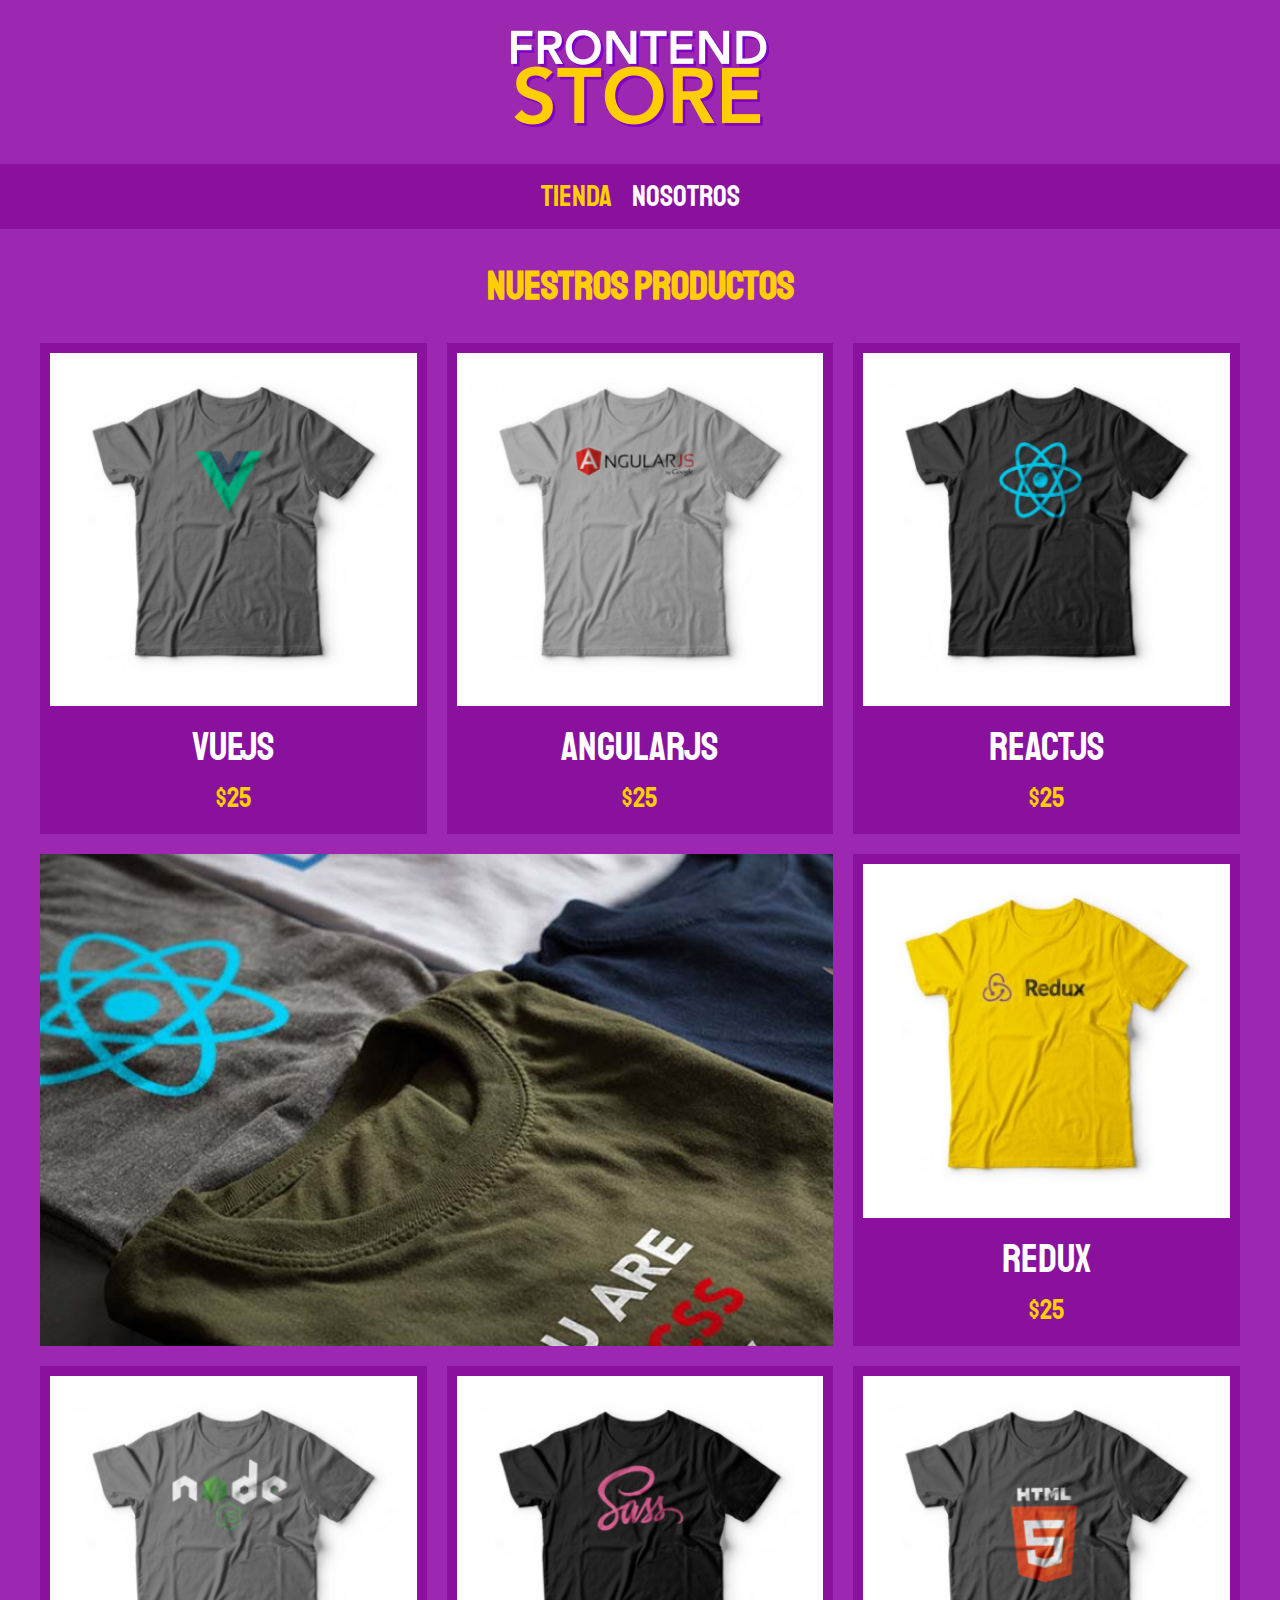
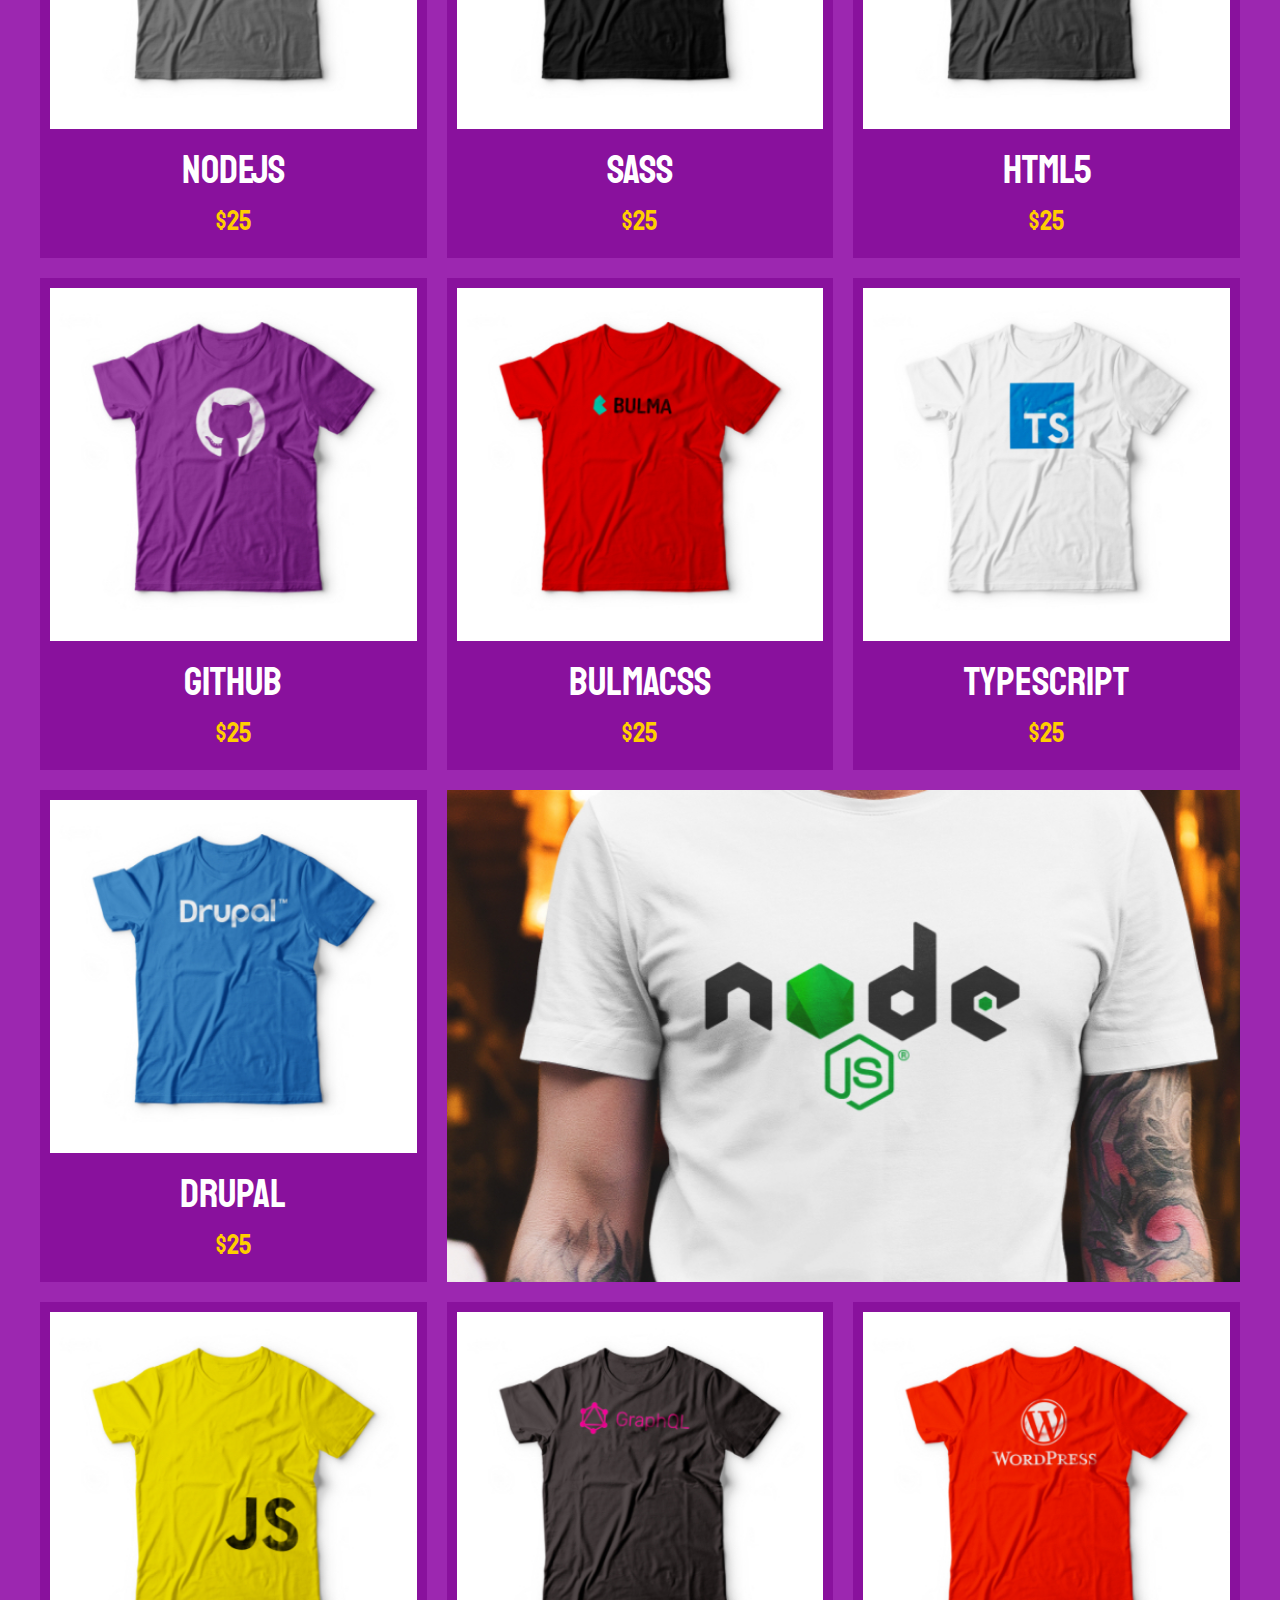
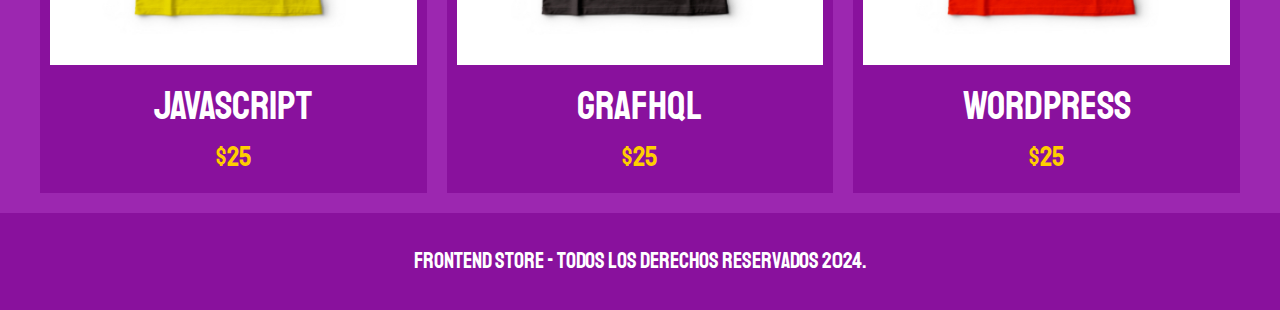
<file: FrontEndStore_inicio/index.html>
<!DOCTYPE html>
<html lang="en">
<head>
    <meta charset="UTF-8">
    <meta name="viewport" content="width=device-width, initial-scale=1.0">
    <title>FrontEnd Store</title>
    <link rel="stylesheet" href="css/normalize.css">
    <link href="https://fonts.googleapis.com/css2?family=Staatliches&display=swap" rel="stylesheet">
    <link rel="stylesheet" href="css/style.css">
</head>
<body>
    <header class="header">
        <a href="index.html">
            <img class="header__logo" src="img/logo.png" alt="Logotipo">
        </a>
    </header>

    <nav class="navegacion">
        <a class="navegacion__enlace navegacion__enlace--activo" href="index.html">Tienda</a>
        <a class="navegacion__enlace" href="nosotros.html">Nosotros</a>
    </nav>

    <main class="contenedor">
        <h1>Nuestros Productos</h1>

        <div class="grid">
            <div class="producto">
                <a href="producto.html">
                    <img class="producto__imagen" src="img/1.jpg" alt="imagen camisa">
                    <div class="producto__informacion">
                        <p class="producto__nombre">VueJS</p>
                        <p class="producto__precio">$25</p>
                    </div>
                </a>
            </div> <!--.producto-->
            <div class="producto">
                <a href="producto.html">
                    <img class="producto__imagen" src="img/2.jpg" alt="imagen camisa">
                    <div class="producto__informacion">
                        <p class="producto__nombre">AngularJS</p>
                        <p class="producto__precio">$25</p>
                    </div>
                </a>
            </div> <!--.producto-->
            <div class="producto">
                <a href="producto.html">
                    <img class="producto__imagen" src="img/3.jpg" alt="imagen camisa">
                    <div class="producto__informacion">
                        <p class="producto__nombre">ReactJS</p>
                        <p class="producto__precio">$25</p>
                    </div>
                </a>
            </div> <!--.producto-->
            <div class="producto">
                <a href="producto.html">
                    <img class="producto__imagen" src="img/4.jpg" alt="imagen camisa">
                    <div class="producto__informacion">
                        <p class="producto__nombre">Redux</p>
                        <p class="producto__precio">$25</p>
                    </div>
                </a>
            </div> <!--.producto-->
            <div class="producto">
                <a href="producto.html">
                    <img class="producto__imagen" src="img/5.jpg" alt="imagen camisa">
                    <div class="producto__informacion">
                        <p class="producto__nombre">NodeJS</p>
                        <p class="producto__precio">$25</p>
                    </div>
                </a>
            </div> <!--.producto-->
            <div class="producto">
                <a href="producto.html">
                    <img class="producto__imagen" src="img/6.jpg" alt="imagen camisa">
                    <div class="producto__informacion">
                        <p class="producto__nombre">SASS</p>
                        <p class="producto__precio">$25</p>
                    </div>
                </a>
            </div> <!--.producto-->
            <div class="producto">
                <a href="producto.html">
                    <img class="producto__imagen" src="img/7.jpg" alt="imagen camisa">
                    <div class="producto__informacion">
                        <p class="producto__nombre">HTML5</p>
                        <p class="producto__precio">$25</p>
                    </div>
                </a>
            </div> <!--.producto-->
            <div class="producto">
                <a href="producto.html">
                    <img class="producto__imagen" src="img/8.jpg" alt="imagen camisa">
                    <div class="producto__informacion">
                        <p class="producto__nombre">GitHub</p>
                        <p class="producto__precio">$25</p>
                    </div>
                </a>
            </div> <!--.producto-->
            <div class="producto">
                <a href="producto.html">
                    <img class="producto__imagen" src="img/9.jpg" alt="imagen camisa">
                    <div class="producto__informacion">
                        <p class="producto__nombre">BulmaCSS</p>
                        <p class="producto__precio">$25</p>
                    </div>
                </a>
            </div> <!--.producto-->
            <div class="producto">
                <a href="producto.html">
                    <img class="producto__imagen" src="img/10.jpg" alt="imagen camisa">
                    <div class="producto__informacion">
                        <p class="producto__nombre">TypeScript</p>
                        <p class="producto__precio">$25</p>
                    </div>
                </a>
            </div> <!--.producto-->
            <div class="producto">
                <a href="producto.html">
                    <img class="producto__imagen" src="img/11.jpg" alt="imagen camisa">
                    <div class="producto__informacion">
                        <p class="producto__nombre">Drupal</p>
                        <p class="producto__precio">$25</p>
                    </div>
                </a>
            </div> <!--.producto-->
            <div class="producto">
                <a href="producto2.html">
                    <img class="producto__imagen" src="img/12.jpg" alt="imagen camisa">
                    <div class="producto__informacion">
                        <p class="producto__nombre">JavaScript</p>
                        <p class="producto__precio">$25</p>
                    </div>
                </a>
            </div> <!--.producto-->
            <div class="producto">
                <a href="producto.html">
                    <img class="producto__imagen" src="img/13.jpg" alt="imagen camisa">
                    <div class="producto__informacion">
                        <p class="producto__nombre">GrafhQL</p>
                        <p class="producto__precio">$25</p>
                    </div>
                </a>
            </div> <!--.producto-->
            <div class="producto">
                <a href="producto.html">
                    <img class="producto__imagen" src="img/14.jpg" alt="imagen camisa">
                    <div class="producto__informacion">
                        <p class="producto__nombre">WordPress</p>
                        <p class="producto__precio">$25</p>
                    </div>
                </a>
            </div> <!--.producto-->

            <div class="grafico grafico--camisas"></div>
            <div class="grafico grafico--node"></div>
        </div>
    </main>

    <footer class="footer">
        <p class="footer__texto">FrontEnd Store - Todos los derechos Reservados 2024.</p>
    </footer>
</body>
</html>
</file>
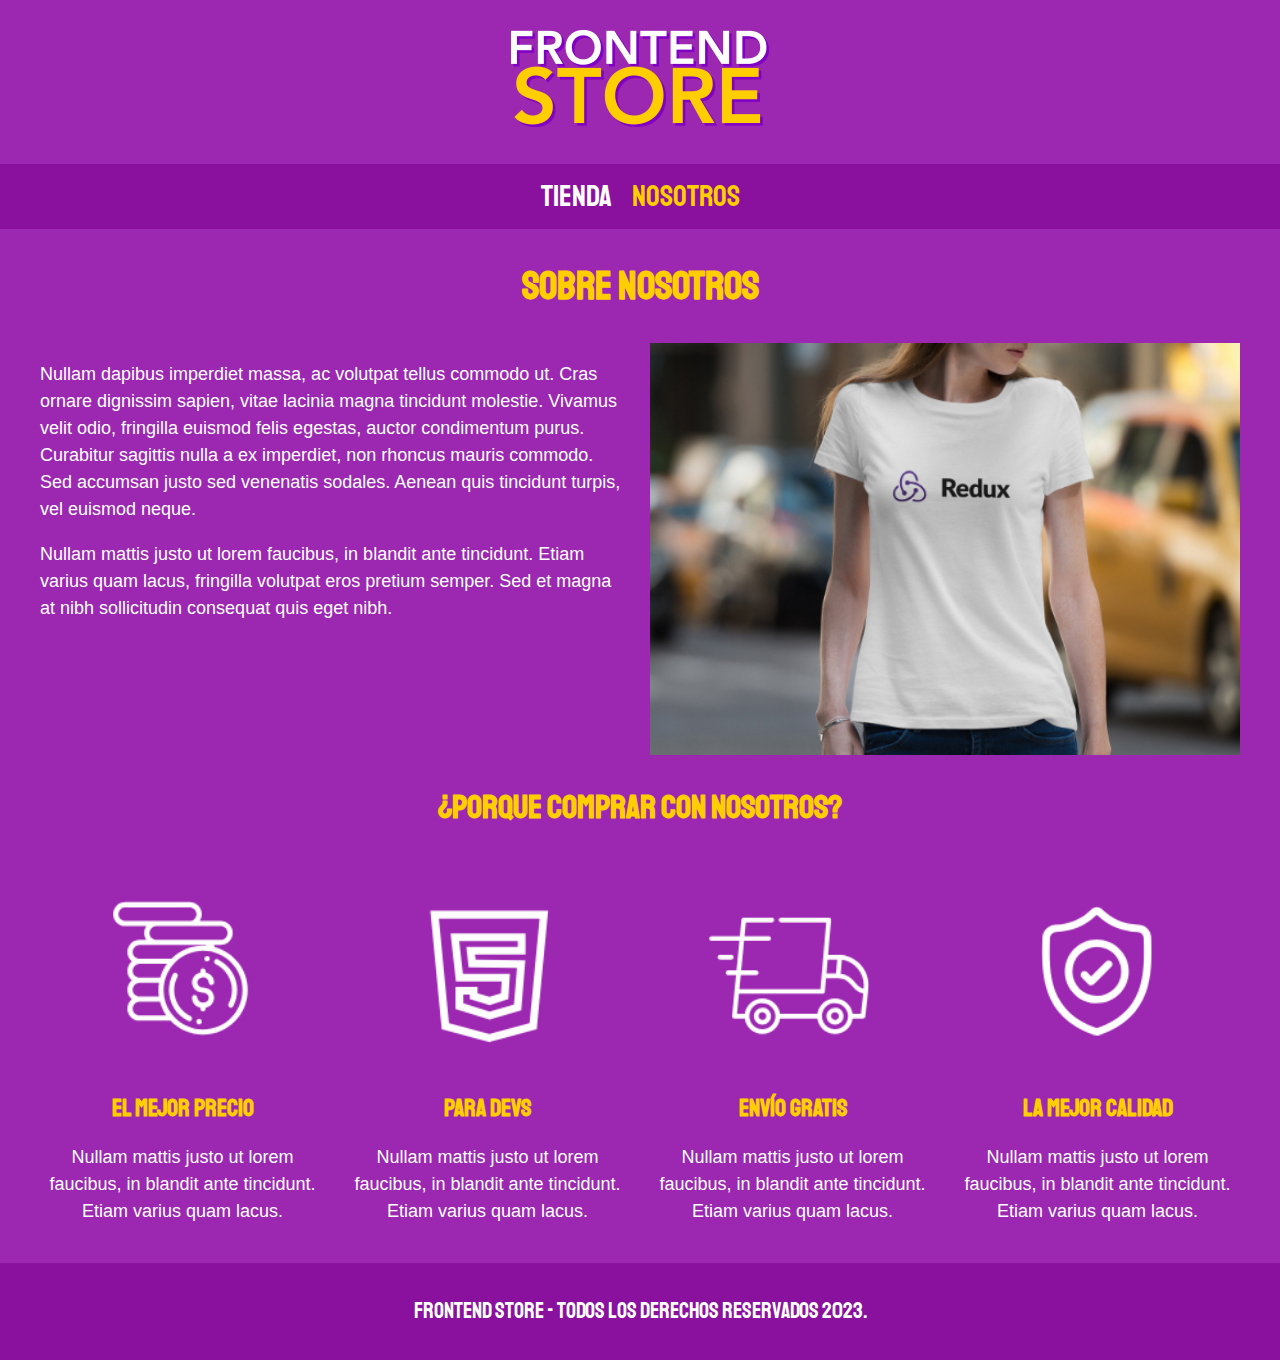
<file: FrontEndStore_inicio/nosotros.html>
<!DOCTYPE html>
<html lang="en">
<head>
    <meta charset="UTF-8">
    <meta name="viewport" content="width=device-width, initial-scale=1.0">
    <title>FrontEnd Store</title>
    <link rel="stylesheet" href="css/normalize.css">
    <link href="https://fonts.googleapis.com/css2?family=Staatliches&display=swap" rel="stylesheet">
    <link rel="stylesheet" href="css/style.css">
</head>
<body>
    <header class="header">
        <a href="index.html">
            <img class="header__logo" src="img/logo.png" alt="Logotipo">
        </a>
    </header>

    <nav class="navegacion">
        <a class="navegacion__enlace" href="index.html">Tienda</a>
        <a class="navegacion__enlace navegacion__enlace--activo" href="nosotros.html">Nosotros</a>
    </nav>

    <main class="contenedor">
        <h1>Sobre Nosotros</h1>

        <div class="nosotros">
            <div class="nosotros__contenido">
                <p>Nullam dapibus imperdiet massa, ac volutpat tellus commodo ut. Cras ornare dignissim sapien, vitae lacinia magna tincidunt molestie. Vivamus velit odio, fringilla euismod felis egestas, auctor condimentum purus. Curabitur sagittis nulla a ex imperdiet, non rhoncus mauris commodo. Sed accumsan justo sed venenatis sodales. Aenean quis tincidunt turpis, vel euismod neque.</p>

                <p>Nullam mattis justo ut lorem faucibus, in blandit ante tincidunt. Etiam varius quam lacus, fringilla volutpat eros pretium semper. Sed et magna at nibh sollicitudin consequat quis eget nibh.</p>
            </div>
            <img class="nosotros__imagen" src="img/nosotros.jpg" alt="imagen nosotros">
        </div>
    </main>

    <section class="contenedor comprar">
        <h2 class="comprar__titulo">¿Porque Comprar con Nosotros?</h2>

        <div class="bloques">
            <div class="bloque">
                <img class="bloque__imagen" src="img/icono_1.png" alt="porque comprar">
                <h3 class="bloque__titulo">El Mejor Precio</h3>
                <p>Nullam mattis justo ut lorem faucibus, in blandit ante tincidunt. Etiam varius quam lacus.</p>
            </div> <!--.bloque-->

            <div class="bloque">
                <img class="bloque__imagen" src="img/icono_2.png" alt="para devs">
                <h3 class="bloque__titulo">Para Devs</h3>
                <p>Nullam mattis justo ut lorem faucibus, in blandit ante tincidunt. Etiam varius quam lacus.</p>
            </div> <!--.bloque-->

            <div class="bloque">
                <img class="bloque__imagen" src="img/icono_3.png" alt="envio gratis">
                <h3 class="bloque__titulo">Envío Gratis</h3>
                <p>Nullam mattis justo ut lorem faucibus, in blandit ante tincidunt. Etiam varius quam lacus.</p>
            </div> <!--.bloque-->

            <div class="bloque">
                <img class="bloque__imagen" src="img/icono_4.png" alt="mejor calidad">
                <h3 class="bloque__titulo">La Mejor Calidad</h3>
                <p>Nullam mattis justo ut lorem faucibus, in blandit ante tincidunt. Etiam varius quam lacus.</p>
            </div> <!--.bloque-->
        </div> <!--.bloques-->
    </section>

    <footer class="footer">
        <p class="footer__texto">FrontEnd Store - Todos los derechos Reservados 2023.</p>
    </footer>
</body>
</html>
</file>
<file: FrontEndStore_inicio/css/style.css>
:root {
    --primario: #9C27B0;
    --primarioOscuro: #89119D;
    --secundario: #FFCE00;
    --secundarioOscuro: rgb(233, 287, 2);
    --blanco: #FFF;
    --negro: #000;

    --fuentePrincipal: 'Staatliches', cursive;
}

html {
    box-sizing: border-box;
    font-size: 62.5%;
}

*, *:before, *:after {
    box-sizing: inherit;
}
  
/* Globales */
body {
    background-color: var(--primario);
    font-size: 1.6rem;
    line-height: 1.5;
}
p {
    font-size: 1.8rem;
    font-family: Arial, Helvetica, sans-serif;
    color: var(--blanco);
}
a {
    text-decoration: none;
}
img {
    width: 100%;
}
.contenedor {
    max-width: 120rem;
    margin: 1rem;
}
@media (min-width: 768px) {
    .contenedor {
        margin: 1rem auto;
    }
}
h1, h2, h3 {
    text-align: center;
    color: var(--secundario);
    font-family: var(--fuentePrincipal);
}
h1 {
    font-size: 4rem;
}
h2 {
    font-size: 3.3rem;
}
h3 {
    font-size: 2.4rem;
}

/* Header */
.header {
    display: flex;
    justify-content: center;
}

.header__logo {
    margin: 3rem 0;
}

/* Footer */
.footer {
    background-color: var(--primarioOscuro);
    padding: 1rem 0;
    margin-top: 2rem;
}
.footer__texto {
    font-family: var(--fuentePrincipal);
    text-align: center;
    font-size: 2.2rem;
}

/* Navegacion */
.navegacion {
    background-color: var(--primarioOscuro);
    padding: 1rem 0;
    display: flex;
    justify-content: center;
   /* gap: 2rem; /* forma nueva */
}
.navegacion__enlace {
    font-family: var(--fuentePrincipal);
    color: var(--blanco);
    font-size: 3rem;
    margin-right: 2rem; /* forma antigua */
}
.navegacion__enlace:last-of-type {
    margin-right: 0;
}

.navegacion__enlace--activo,
.navegacion__enlace:hover {
    color: var(--secundario);
}

/*Grid*/
.grid {
    display: grid;
    grid-template-columns: repeat(2, 1fr);
    gap: 2rem;
}
@media (min-width: 768px) {
    .grid {
        grid-template-columns: repeat(3, 1fr);
    }
}

/* Productos */
.producto {
    background-color: var(--primarioOscuro);
    padding: 1rem;
}
.producto__nombre {
    font-size: 4rem;
}
.producto__precio {
    font-size: 2.8rem;
    color: var(--secundario);
}
.producto__nombre,
.producto__precio {
    font-family: var(--fuentePrincipal);
    margin: 1rem 0;
    text-align: center;
    line-height: 1.2;
}

/*Graficos*/
.grafico {
    min-height: 30rem;
    background-repeat: no-repeat;
    background-size: cover;
    grid-column: 1 / 3;
}
.grafico--camisas {
    grid-row: 2 / 3;
    background-image: url(../img/grafico1.jpg);
}
.grafico--node {
    background-image: url(../img/grafico2.jpg);
    grid-row: 8 / 9;
}

@media (min-width: 768px) {
    .grafico--node {
        grid-row: 5 / 6;
        grid-column: 2 / 4;
    }
}

/* Nosotros */
.nosotros {
    display: grid;
    grid-template-rows: repeat(2, auto);
}
@media (min-width: 768px) {
    .nosotros {
        grid-template-columns: repeat(2, 1fr);
        column-gap: 2rem;
    }
}
.nosotros__imagen {
    grid-row: 1 / 2;
}
@media (min-width: 768px) {
    .nosotros__imagen {
        grid-column: 2 / 3;
    }
    
}

/* Bloques */
.bloques {
    display: grid;
    grid-template-columns: repeat(2, 1fr);
    gap: 2rem;
}
@media (min-width: 768px) {
    .bloques {
        grid-template-columns: repeat(4, 1fr);
    }
}
.bloque {
    text-align: center;
}
.bloque__titulo {
    margin: 0;
}

/* Pagina del Producto */
@media (min-width: 768px) {
    .camisa {
        display: grid;
        grid-template-columns: repeat(2, 1fr);
        column-gap: 2rem;
    }
}

.formulario {
    margin: auto;
    text-align: center;
    display: grid;
    grid-template-columns: repeat(2, 1fr);
    gap: 1rem;
}
@media (min-width: 768px) {
    .formulario {
        grid-template-columns: repeat(2, 1fr);
        gap: 1rem;
    }
}
.formulario__campo {
    border: solid 1rem var(--primarioOscuro); 
    border-radius: 5px;
    padding: 1rem;
    background-color: var(--primario);
    color: var(--blanco);
    font-family: var(--fuentePrincipal);
    appearance: none;
    text-align: center;
}
.formulario__campo:hover {
    cursor: pointer;
}
.formulario__submit {
    background-color: var(--secundario);
    border: none;
    padding: 2rem;
    font-family: var(--fuentePrincipal);
    grid-column: 1 / 3;
    transition: background-color .2s ease-out;
}
.formulario__submit:hover {
    cursor: pointer;
    background-color: var(--secundarioOscuro);
}
</file>
